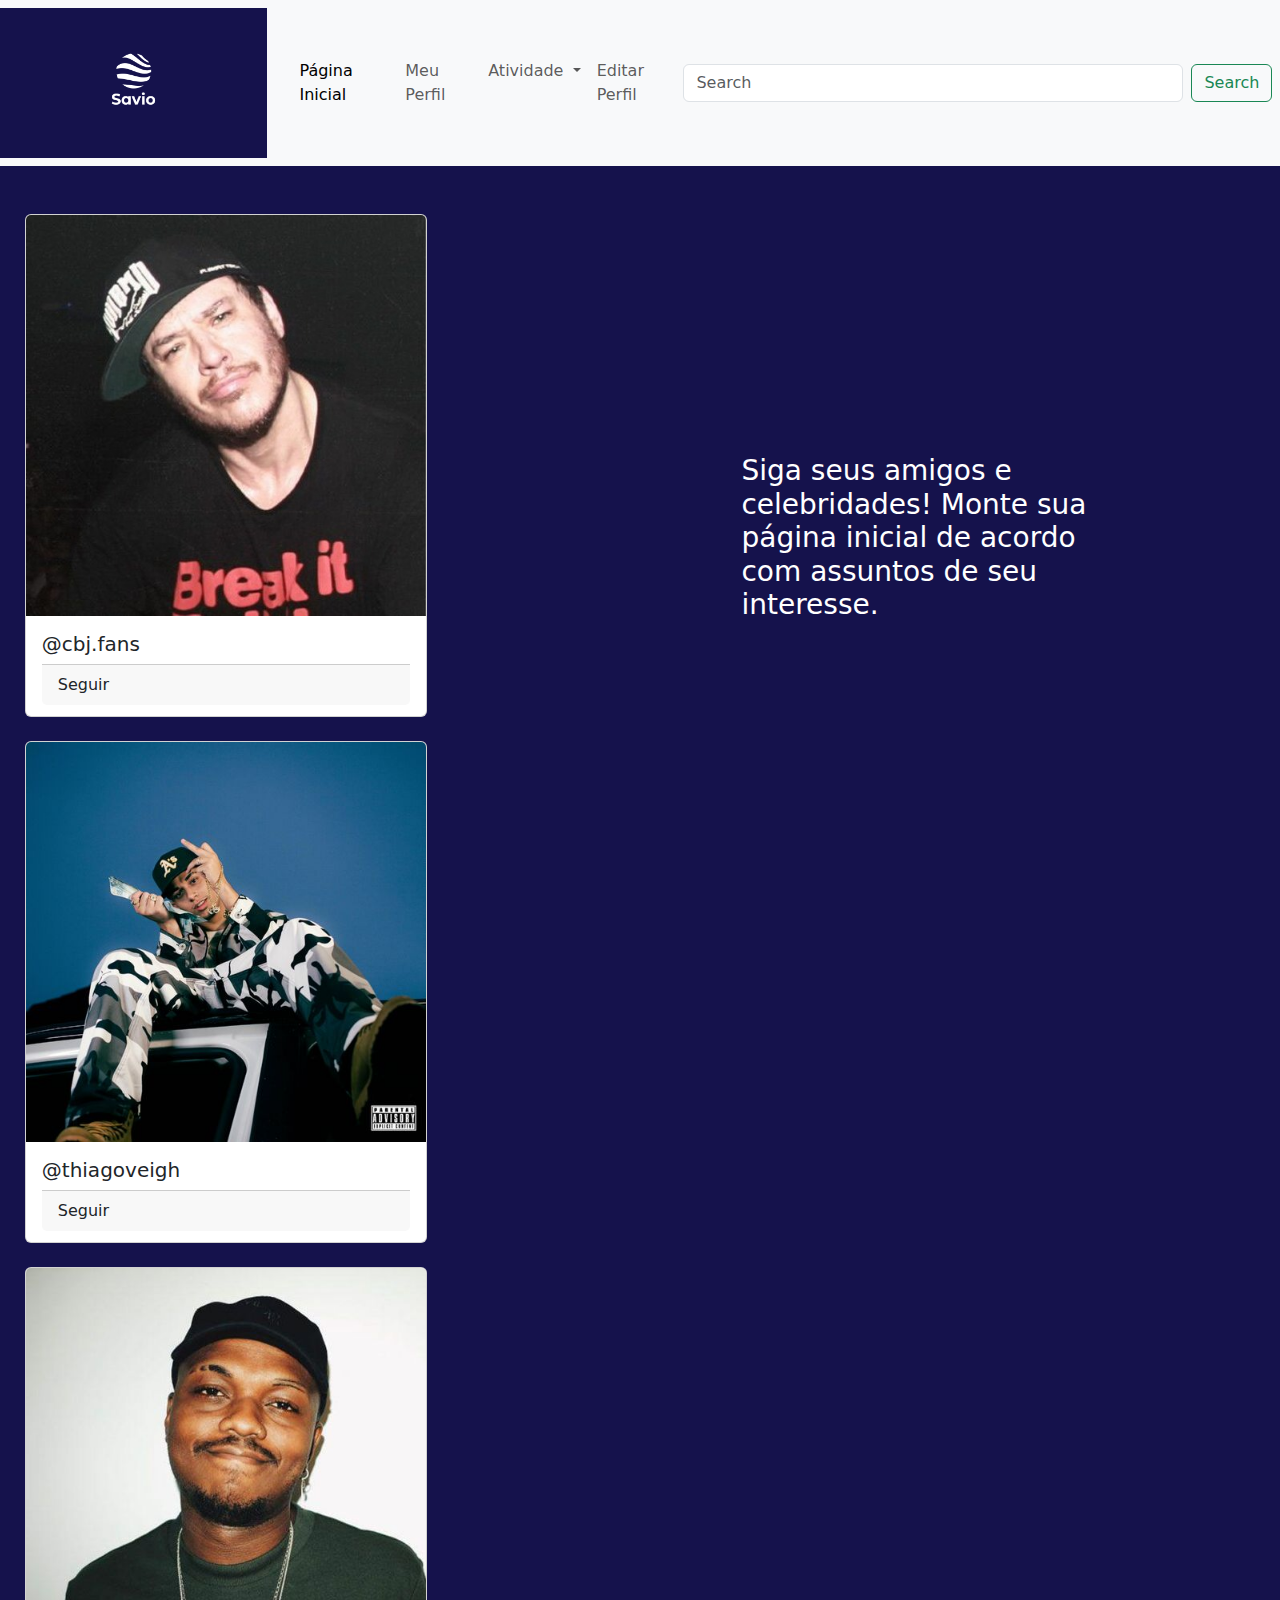
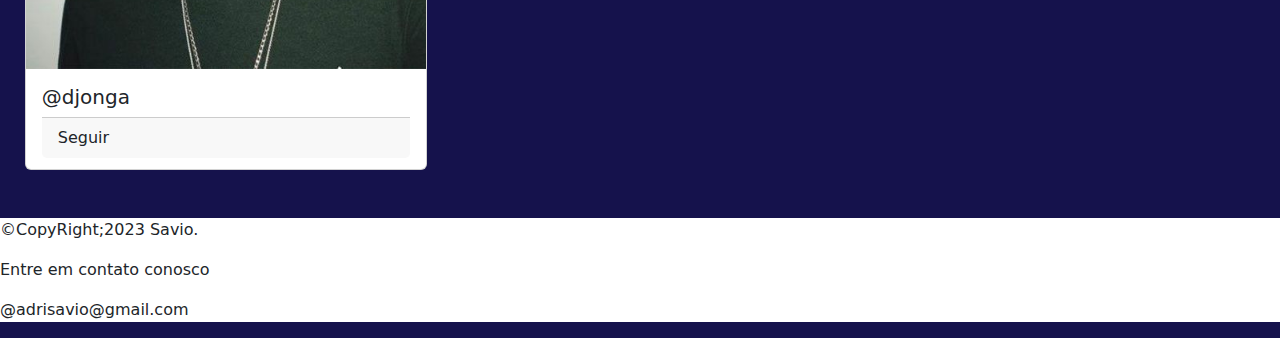
<file: index.html>
<!DOCTYPE html>
<html lang="en">

<head>
    <meta charset="UTF-8">
    <meta http-equiv="X-UA-Compatible" content="IE=edge">
    <meta name="viewport" content="width=device-width, initial-scale=1.0">
    <title>Document</title>
    <link href="https://cdn.jsdelivr.net/npm/bootstrap@5.2.3/dist/css/bootstrap.min.css" rel="stylesheet">
    <link href="redesocial.css" rel="stylesheet">
    <Style>
        .form-control {
            width: 500px;

        }

        .d-flex {
            width: 1000px;
        }

        .card-body {
            height: 100px;
        }

        .box {
            display: inline;


        }

        .card-group {
            width: 800px;
        }
        .container-fluid{
            margin-left: 1%;
        }
        .col-2{
            margin-left: 290px;
        }
    </Style>
</head>

<body>
    <header>

        <nav class="navbar navbar-expand-lg bg-light" >
            <img src="wallpaper_1920x1080.png" class="w-82" height="150px">
            <div class="container-fluid">
                <button class="navbar-toggler" type="button" data-bs-toggle="collapse"
                    data-bs-target="#navbarSupportedContent" aria-controls="navbarSupportedContent"
                    aria-expanded="false" aria-label="Toggle navigation">
                    <span class="navbar-toggler-icon"></span>
                </button>
                <div class="collapse navbar-collapse" id="navbarSupportedContent">
                    <ul class="navbar-nav me-auto mb-2 mb-lg-0">
                        <li class="nav-item">
                            <a class="nav-link active" aria-current="page" href="#">Página Inicial</a>
                        </li>
                        <li class="nav-item">
                            <a class="nav-link" href="#">Meu Perfil</a>
                        </li>
                        <li class="nav-item dropdown">
                            <a class="nav-link dropdown-toggle" href="#" role="button" data-bs-toggle="dropdown"
                                aria-expanded="false">
                                Atividade
                            </a>
                            <ul class="dropdown-menu">
                                <li><a class="dropdown-item" href="#">Curtidas</a></li>
                                <li><a class="dropdown-item" href="#">Comentários</a></li>
                                <li>
                                    <hr class="dropdown-divider">
                                </li>
                                <li><a class="dropdown-item" href="#">Seguidores</a></li>
                            </ul>
                        </li>
                        <li class="nav-item">
                            <a class="nav-link" href="#">Editar Perfil</a>
                        </li>
                    </ul>
                    <form class="d-flex" role="search">
                        <input class="form-control me-2" type="search" placeholder="Search" aria-label="Search">
                        <button class="btn btn-outline-success" type="submit">Search</button>
                    </form>
                </div>
            </div>
        </nav>
    </header>
    <br>
    <br>
    <div class="container-fluid">
    <div class="row row-cols-1 row-cols-md-3 g-4">
        <div class="col-1">
            <div class="card">
                <img src="cbj.jpg" class="card-img-top" alt="Charlie Brown Jr">
                <div class="card-body">
                    <h5 class="card-title">@cbj.fans</h5>
                    <div class="card-footer">
                        <a class="nav-link active" aria-current="page" href="#">Seguir</a>
                    </div>
                </div>
            </div>
            <br>
                <div class="card">
                    <img src="veighh.jpg" class="card-img-top" alt="Veigh">
                    <div class="card-body">
                        <h5 class="card-title">@thiagoveigh</h5>
                        <div class="card-footer">
                            <a class="nav-link active" aria-current="page" href="#">Seguir</a>
                        </div>
                    </div>
                </div>
            <br>
                <div class="card">
                    <img src="djonga.jpg" class="card-img-top" alt="Djonga">
                    <div class="card-body">
                        <h5 class="card-title">@djonga</h5>
                        <div class="card-footer">

                            <a class="nav-link active" aria-current="page" href="#">Seguir</a>
                        </div>
                    </div>
                </div>
             
        </div>
        <div class="col-2">
            <br> <br> <br> <br> <br> <br> <br> <br> <br> <br> 
            <h3>Siga seus amigos e celebridades! Monte sua página inicial de acordo com assuntos de seu interesse.</h3>
        </div>
        </div>
        </div>
        <br> <br>
            <footer>
                <p>&copy;CopyRight;2023 Savio.</p>
                <p>Entre em contato conosco</p>
                <p>@adrisavio@gmail.com</p>
            </footer>
            <script src="https://cdn.jsdelivr.net/npm/bootstrap@5.2.3/dist/js/bootstrap.bundle.min.js"></script>
</body>

</html>
</file>
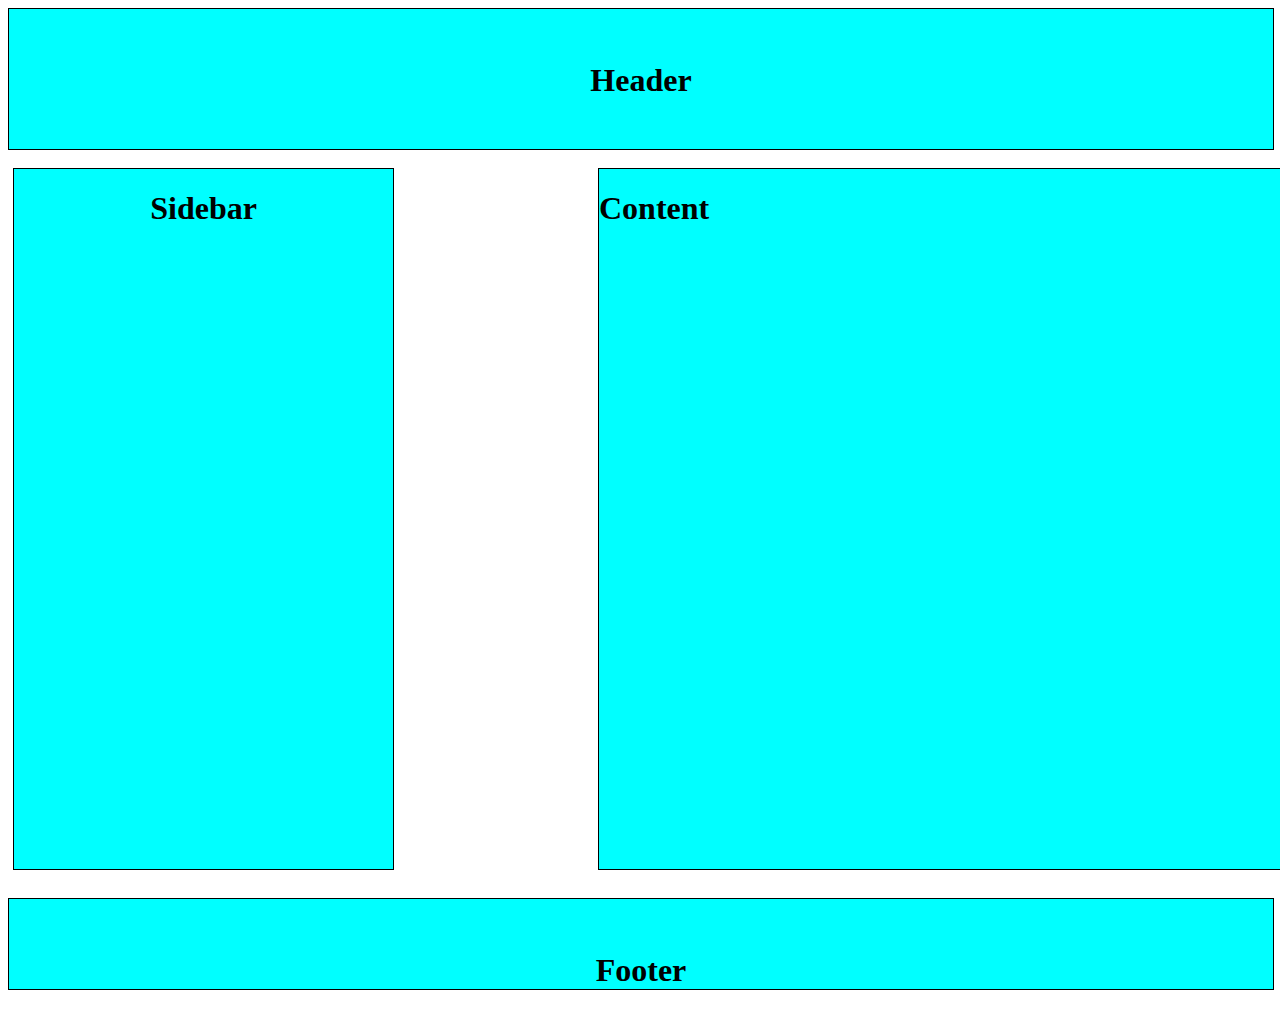
<file: atividade.html>
<!DOCTYPE html>
<html lang="en">

<head>
    <meta charset="UTF-8">
    <meta http-equiv="X-UA-Compatible" content="IE=edge">
    <meta name="viewport" content="width=device-width, initial-scale=1.0">
    <title>Document</title>
    <style>
        header {
            background-color: #00ffff;
            height: 140px;
            width: 100%;
            line-height: 100px;
            text-align: center;
            border: 1px solid;
        }

        

        .bloco1{
            width: 30%;
            background-color: #00ffff;
            border: 1px solid;
            height: 700px;
            margin-bottom: 10px;
            margin-left: 5px;
            text-align: center;
        }

        .bloco2 {
            background-color: #00ffff;
            margin-top: -712px;
            border: 1px solid;
            height: 700px;
            margin-bottom: 10px;
            margin-left: 590px;
            margin-right: 30px;
            width: 1297px;
            
        }

        footer {
            background-color: #00ffff;
            border: 1px solid;
            height: 90px;
            width: 100%;
            text-align: center;
            line-height: 100px;
            bottom: 0;

        }
    </style>
</head>

<body>
    <header>
       <h1> Header</h1>
    </header>
    <br>

    <div class="container-fluid">
        <div class="bloco1">
                <h1>Sidebar</h1>
        </div>
        <div class="bloco2">
           <h1>Content</h1>
        </div>
    </div>

    <br>
    <footer>
      <h1>Footer</h1>
    </footer>
</body>

</html>
</file>
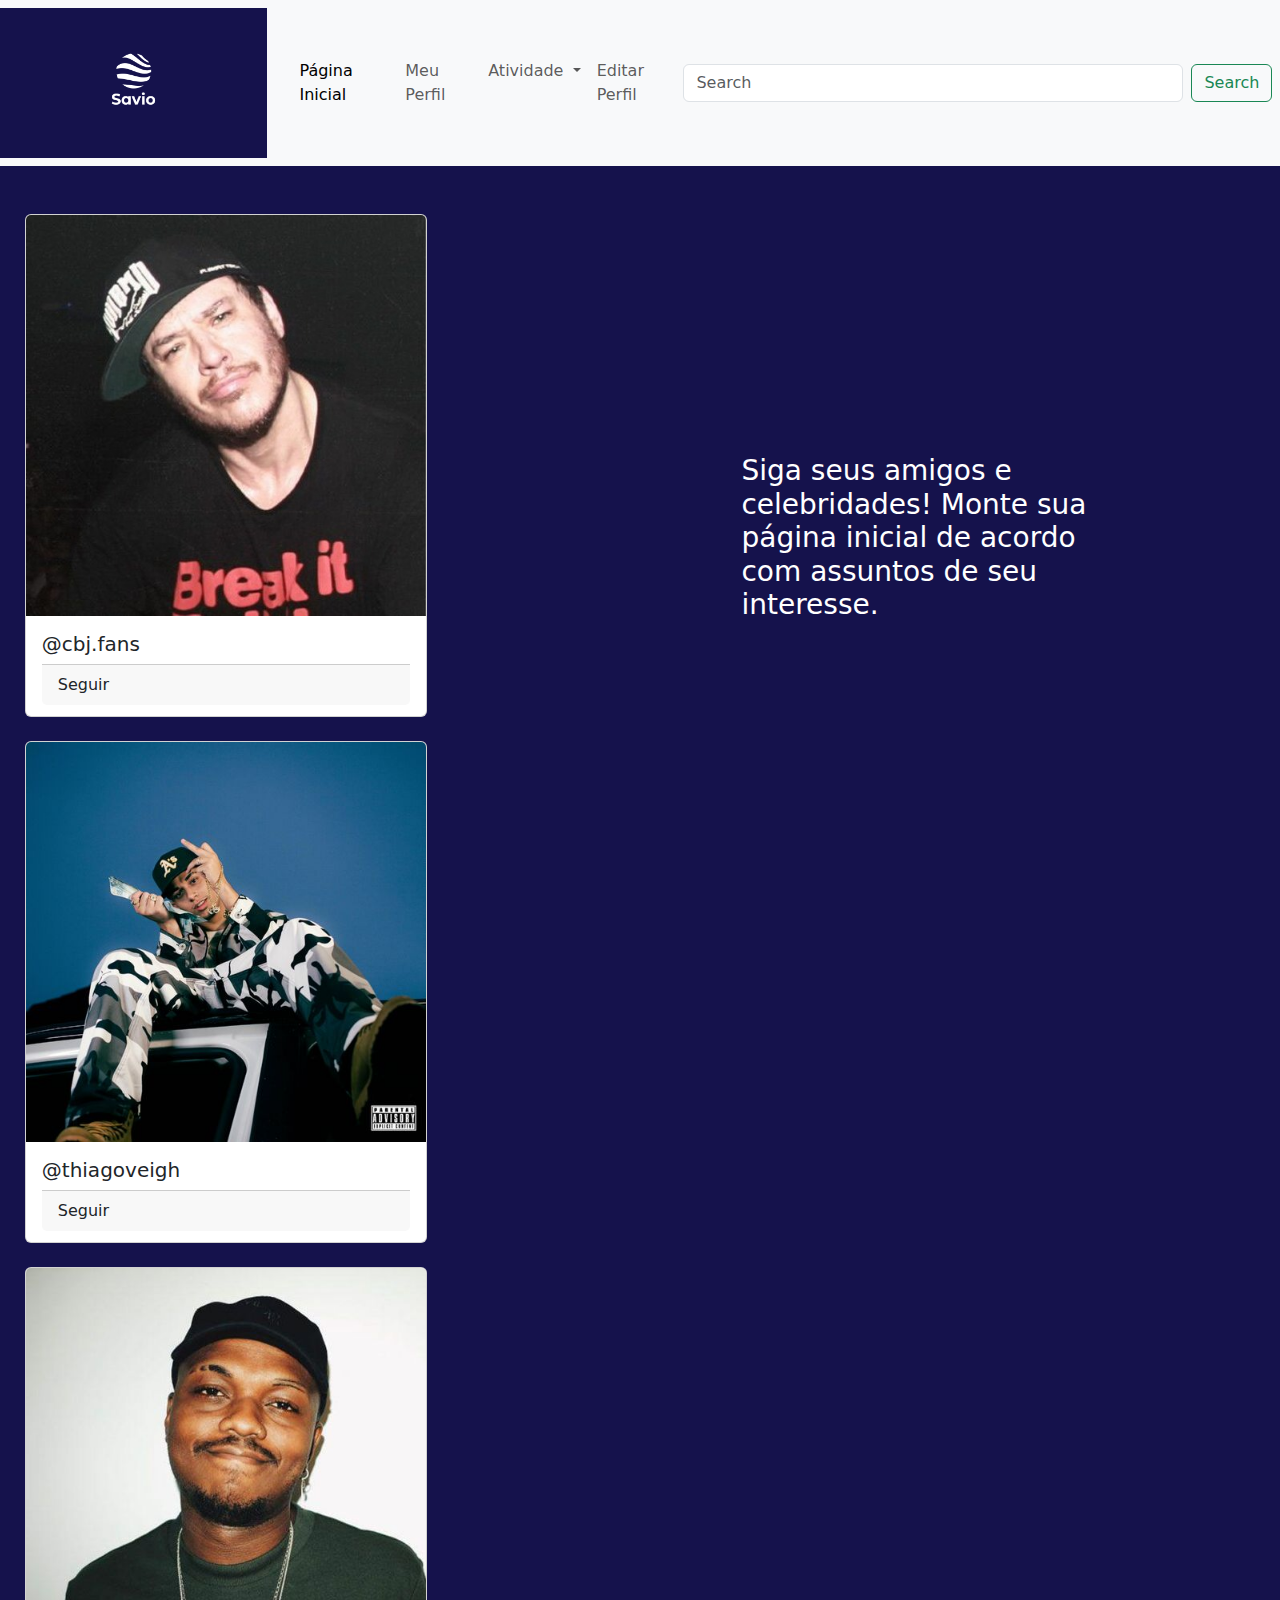
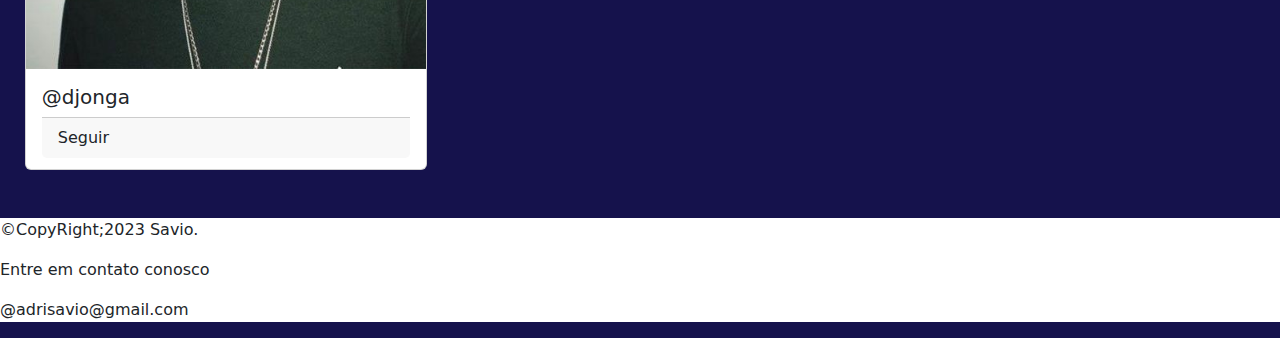
<file: redesocial.html>
<!DOCTYPE html>
<html lang="en">

<head>
    <meta charset="UTF-8">
    <meta http-equiv="X-UA-Compatible" content="IE=edge">
    <meta name="viewport" content="width=device-width, initial-scale=1.0">
    <title>Document</title>
    <link href="https://cdn.jsdelivr.net/npm/bootstrap@5.2.3/dist/css/bootstrap.min.css" rel="stylesheet">
    <link href="redesocial.css" rel="stylesheet">
    <Style>
        .form-control {
            width: 500px;

        }

        .d-flex {
            width: 1000px;
        }

        .card-body {
            height: 100px;
        }

        .box {
            display: inline;


        }

        .card-group {
            width: 800px;
        }
        .container-fluid{
            margin-left: 1%;
        }
        .col-2{
            margin-left: 290px;
        }
    </Style>
</head>

<body>
    <header>

        <nav class="navbar navbar-expand-lg bg-light" >
            <img src="wallpaper_1920x1080.png" class="w-82" height="150px">
            <div class="container-fluid">
                <button class="navbar-toggler" type="button" data-bs-toggle="collapse"
                    data-bs-target="#navbarSupportedContent" aria-controls="navbarSupportedContent"
                    aria-expanded="false" aria-label="Toggle navigation">
                    <span class="navbar-toggler-icon"></span>
                </button>
                <div class="collapse navbar-collapse" id="navbarSupportedContent">
                    <ul class="navbar-nav me-auto mb-2 mb-lg-0">
                        <li class="nav-item">
                            <a class="nav-link active" aria-current="page" href="#">Página Inicial</a>
                        </li>
                        <li class="nav-item">
                            <a class="nav-link" href="#">Meu Perfil</a>
                        </li>
                        <li class="nav-item dropdown">
                            <a class="nav-link dropdown-toggle" href="#" role="button" data-bs-toggle="dropdown"
                                aria-expanded="false">
                                Atividade
                            </a>
                            <ul class="dropdown-menu">
                                <li><a class="dropdown-item" href="#">Curtidas</a></li>
                                <li><a class="dropdown-item" href="#">Comentários</a></li>
                                <li>
                                    <hr class="dropdown-divider">
                                </li>
                                <li><a class="dropdown-item" href="#">Seguidores</a></li>
                            </ul>
                        </li>
                        <li class="nav-item">
                            <a class="nav-link" href="#">Editar Perfil</a>
                        </li>
                    </ul>
                    <form class="d-flex" role="search">
                        <input class="form-control me-2" type="search" placeholder="Search" aria-label="Search">
                        <button class="btn btn-outline-success" type="submit">Search</button>
                    </form>
                </div>
            </div>
        </nav>
    </header>
    <br>
    <br>
    <div class="container-fluid">
    <div class="row row-cols-1 row-cols-md-3 g-4">
        <div class="col-1">
            <div class="card">
                <img src="cbj.jpg" class="card-img-top" alt="Charlie Brown Jr">
                <div class="card-body">
                    <h5 class="card-title">@cbj.fans</h5>
                    <div class="card-footer">
                        <a class="nav-link active" aria-current="page" href="#">Seguir</a>
                    </div>
                </div>
            </div>
            <br>
                <div class="card">
                    <img src="veighh.jpg" class="card-img-top" alt="Veigh">
                    <div class="card-body">
                        <h5 class="card-title">@thiagoveigh</h5>
                        <div class="card-footer">
                            <a class="nav-link active" aria-current="page" href="#">Seguir</a>
                        </div>
                    </div>
                </div>
            <br>
                <div class="card">
                    <img src="djonga.jpg" class="card-img-top" alt="Djonga">
                    <div class="card-body">
                        <h5 class="card-title">@djonga</h5>
                        <div class="card-footer">

                            <a class="nav-link active" aria-current="page" href="#">Seguir</a>
                        </div>
                    </div>
                </div>
             
        </div>
        <div class="col-2">
            <br> <br> <br> <br> <br> <br> <br> <br> <br> <br> 
            <h3>Siga seus amigos e celebridades! Monte sua página inicial de acordo com assuntos de seu interesse.</h3>
        </div>
        </div>
        </div>
        <br> <br>
            <footer>
                <p>&copy;CopyRight;2023 Savio.</p>
                <p>Entre em contato conosco</p>
                <p>@adrisavio@gmail.com</p>
            </footer>
            <script src="https://cdn.jsdelivr.net/npm/bootstrap@5.2.3/dist/js/bootstrap.bundle.min.js"></script>
</body>

</html>
</file>
<file: redesocial.css>
body{
    background-color: rgb(21, 18, 76);
}


nav{
    background-color: #ffffff;
 
}
 footer{
    background-color: #ffffff;
    width: 1900px;
 }

 h3{
    color: #ffffff;
 }
</file>
